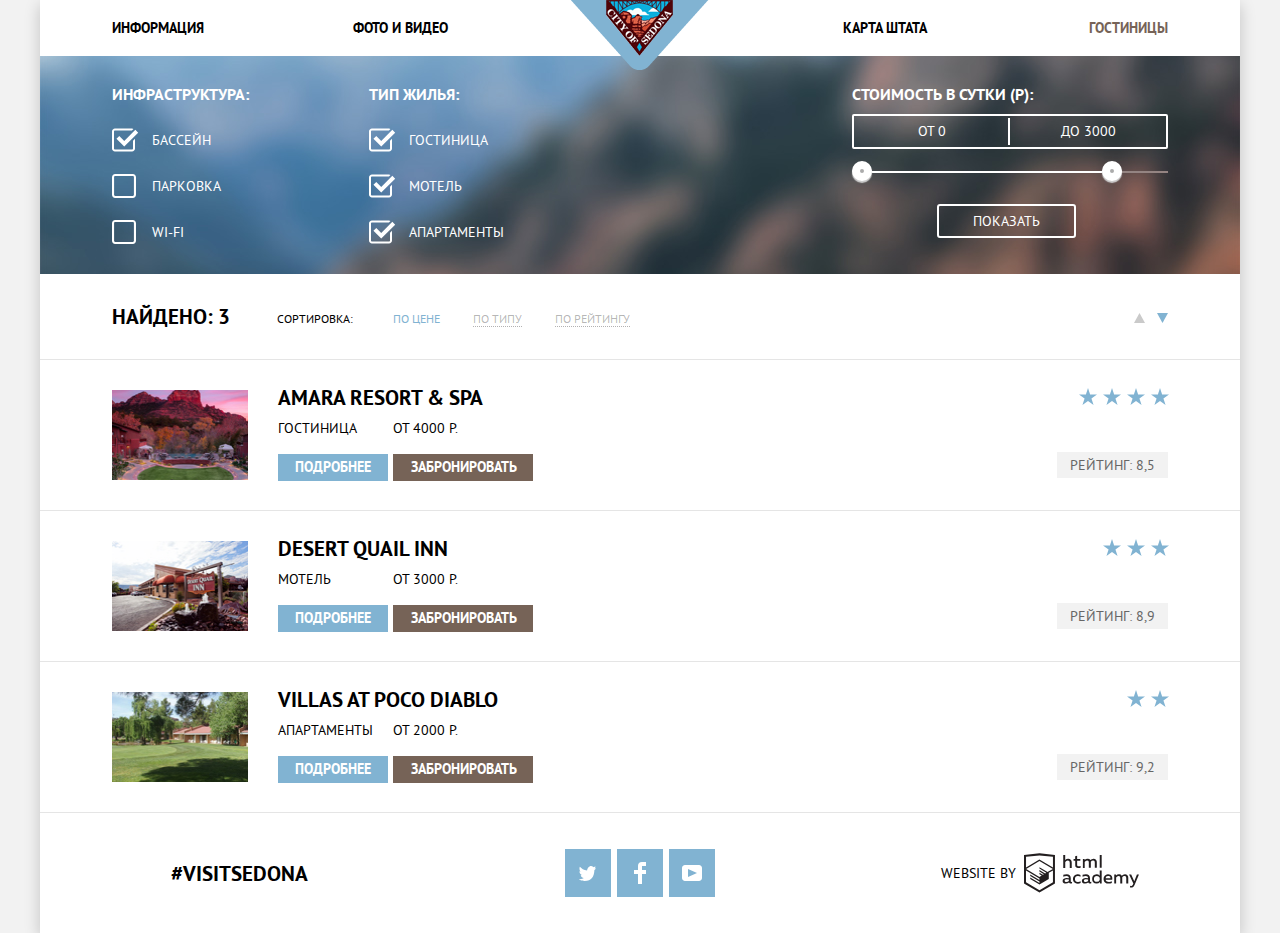
<file: hotels.html>
<!DOCTYPE html>
<html lang="ru">
  <head>
    <meta charset="utf-8">
    <title>HTML Academy: Седона</title>
    <link href="css/normalize.css" rel="stylesheet">
    <link href="css/style.min.css" rel="stylesheet">
  </head>
  <body>

    <header class="main-header">
      <nav class="main-nav">
        <ul class="nav-list">
          <li class="nav-item"><a href="#">Информация</a></li>
          <li class="nav-item"><a href="#">Фото и видео</a></li>
          <li class="nav-item"><a href="#">Карта штата</a></li>
          <li class="nav-item"><a class="active" href="#">Гостиницы</a></li>
        </ul>
        <a href="index.html" rel="home" class="home-link">
          <span class="visually-hidden">Логотип</span>
          <img class="logo" src="img/logo.png" width="138" height="70" alt="Седона">
        </a>
      </nav>
    </header>

    <main class="container">
      <h2 class="visually-hidden">Параметры поиска</h2>
      <form class="search-parameters">
        <div class="search-column">
          <p>Инфраструктура:</p>
          <label class="checkbox">
            <input type="checkbox" name="infrastructure" value="pool" checked class="visually-hidden">
            <span class="checkbox-indicator"></span>
            Бассейн
          </label>
          <label class="checkbox">
            <input type="checkbox" name="infrastructure" value="parking" class="visually-hidden">
            <span class="checkbox-indicator"></span>
            Парковка
          </label>
          <label class="checkbox">
            <input type="checkbox" name="infrastructure" value="wi-fi" class="visually-hidden">
            <span class="checkbox-indicator"></span>
            Wi-Fi
          </label>
        </div>
        <div class="search-column">
          <p>Тип жилья:</p>
            <!--div class="search-condition"-->
            <label class="checkbox">
              <input type="checkbox" name="type" value="hotel" checked class="visually-hidden">
              <span class="checkbox-indicator"></span>
              Гостиница
            </label>
            <label class="checkbox">
              <input type="checkbox" name="type" value="motel" checked class="visually-hidden">
              <span class="checkbox-indicator"></span>
              Мотель
            </label>
            <label class="checkbox">
              <input type="checkbox" name="type" value="apartments" checked class="visually-hidden">
              <span class="checkbox-indicator"></span>
              Апартаменты
            </label>
          <!--/div-->
        </div>
        <div class="search-column">
          <div class="cost-parameters">
            <p>Стоимость в сутки (р):</p>
            <table>
              <tr>
                <td>От 0</td>
                <td>До 3000</td>
              </tr>
            </table>
            <p class="visually-hidden">Цена</p>
            <!--input type="range" name="cost" id="cost" min="0" max="4000"  step="100"-->
            <div class="range-controls">
              <div class="scale">
                <div class="bar"></div>
              </div>
              <div class="toggle toggle-min"></div>
              <div class="toggle toggle-max"></div>
            </div>
            <button class="show-btn" name="search" type="submit" formmethod="get" formtarget="_blank">Показать</button>
          </div>
        </div>
      </form>

      <section class="search-result">
        <h2 class="visually-hidden">Результаты поиска</h2>
        <div class="search-result-container">
          <b class="result-count">Найдено: 3</b>
          <section class="sort-parameters">
            <h2 class="visually-hidden">Параметры сортировки</h2>
            <p>Сортировка:</p>
            <ul class="sort-type">
              <li><a class=active href="#">По цене</a></li>
              <li><a href="#">По типу</a></li>
              <li><a href="#">По рейтингу</a></li>
            </ul>
            <a class="asc" href="#" id="asc">
              <span class="visually-hidden">По возрастанию</span>
              <svg xmlns="http://www.w3.org/2000/svg" width="11" height="10" viewBox="0 0 11 10">
                <path d="M5.5 0L0 10h11z"/>
              </svg>
            </a>
            <a class="desc active" href="#" id="desc">
            <span class="visually-hidden">По убыванию</span>
              <svg xmlns="http://www.w3.org/2000/svg" width="11" height="10" viewBox="0 0 11 10">
                <path d="M5.5 10L0 0h11"/>
              </svg>
            </a>
          </section>
        </div>
        <!--hr-->
        <ul class="result-list">
          <li class="result-item">
            <img src="img/hotel1.jpg" width="136" height="90" alt="Amara Resort & SPA">
            <div class="result-title">
              <h3 class="result-header">Amara Resort & SPA</h3>
              <div class="result-container">
                <p>Гостиница</p>
                <a class="more-btn" href="#">Подробнее</a>
              </div>
              <div class="result-container">
                <p>От 4000 р.</p>
                <a class="reserve-btn" href="#">Забронировать</a>
              </div>
            </div>
            <div class="grade-container">
              <span class="visually-hidden">4 звезды</span>
              <p class="grade">Рейтинг: 8,5</p>
            </div>
          </li>
          <li class="result-item">
            <img src="img/hotel2.jpg" width="136" height="90" alt="Desert Quail INN">
            <div class="result-title">
              <h3 class="result-header">Desert Quail INN</h3>
              <div class="result-container">
                <p>Мотель</p>
                <a class="more-btn" href="#">Подробнее</a>
              </div>
              <div class="result-container">
                <p>От 3000 р.</p>
                <a class="reserve-btn" href="#">Забронировать</a>
              </div>
            </div>
            <div class="grade-container">
              <span class="visually-hidden">3 звезды</span>
              <p class="grade">Рейтинг: 8,9</p>
            </div>
          </li>
          <li class="result-item">
            <img src="img/hotel3.jpg" width="136" height="90" alt="Villas at Poco Diablo">
            <div class="result-title">
              <h3 class="result-header">Villas at Poco Diablo</h3>
              <div class="result-container">
                <p>Апартаменты</p>
                <a class="more-btn" href="#">Подробнее</a>
              </div>
              <div class="result-container">
                <p>От 2000 р.</p>
                <a class="reserve-btn" href="#">Забронировать</a>
              </div>
            </div>
            <div class="grade-container">
              <span class="visually-hidden">2 звезды</span>
              <p class="grade">Рейтинг: 9,2</p>
            </div>
          </li>
        </ul>
      </section>
    </main>

    <footer class="main-footer">
      <div class="footer-wrapper">
        <p class="footer-header">#visitsedona</p>
        <ul class="socials">
          <li>
            <a class="social-btn" href="https://twitter.com/" target="_blank">
              <span class="visually-hidden">Twitter</span>
              <svg xmlns="http://www.w3.org/2000/svg" xmlns:xlink="http://www.w3.org/1999/xlink"
                width="17" height="15" viewBox="0 0 17 15">
                <path fill="#FFF" d="M10.95.144c1.685-.496 2.984.27 3.577
                1.179.673-.231 1.331-.481 2.011-.708a2.345 2.345 0 0 1-.857
                1.768c.685.17 1.304-.491 1.304-.491-.169 1-1.006 1.788-1.563
                2.024-.231 6.75-3.175 11.217-10.077 11.082h-.446c-.41
                0-4.164-.46-4.898-1.887 2.271.196 3.893-.422
                4.693-1.177-.96-.3-2.679-.477-2.979-2.95.349.106.564.228
                1.19.119C1.705 8.247.374 7.53.448 5.33c.285.328
                1.067.536 1.34.472C1.085 5.561-.182 2.442.894.85c1.818 1.854
                3.735 3.606 7.152 3.773C8.254 2.33 9.183.793 10.95.144z"/>
              </svg>
            </a>
          </li>
          <li>
            <a class="social-btn" href="https://www.facebook.com/" target="_blank">
              <span class="visually-hidden">Facebook</span>
              <svg xmlns="http://www.w3.org/2000/svg" width="12"
                height="22" viewBox="0 0 12 22">
                <path fill="#FFF" d="M12 4V0H8a4 4 0 0 0-4
                4v4H0v4h4v10h4V12h4V8H8V4h4z"/>
              </svg>
            </a>
          </li>
          <li>
            <a class="social-btn" href="https://www.youtube.com/" target="_blank">
              <span class="visually-hidden">Youtube</span>
              <svg xmlns="http://www.w3.org/2000/svg" xmlns:xlink="http://www.w3.org/1999/xlink"
                width="20" height="16" viewBox="0 0 20 16">
                <path fill="#FFF" d="M17 0H3C1.35 0 0 1.35 0 3v10c0 1.65 1.35 3 3
                3h14c1.65 0 3-1.35 3-3V3c0-1.65-1.35-3-3-3zM6.027
                11.998V4.002L15.014 8l-8.987 3.998z"/>
              </svg>
            </a>
          </li>
        </ul>

        <div class="footer-copyright">
          <p>Website by</p>
          <a href="https://htmlacademy.ru/intensive/htmlcss" target="_blank" class="logo-htmlacademy">
            <!--img src="img/logo-htmlacademy.svg" width="115" height="42" alt="HTML Academy"-->
            <svg xmlns="http://www.w3.org/2000/svg" viewBox="0 0 108.08 36.85" width="115" height="40">
              <!--title>logo-htmlacademy-small1</title-->
              <path d="M44.61,26.88a2,2,0,0,0,.55-0.1v1.33a3.25,3.25,0,0,1-1.18.21,1.67,1.67,0,0,1-1.67-1,4.84,4.84,0,0,1-3.14,1.08c-1.51,0-2.91-.83-2.91-2.55,0-2.13,2-2.79,3.71-2.79a11.08,11.08,0,0,1,2.17.25v-0.3c0-1-.76-1.77-2.19-1.77a7.42,7.42,0,0,0-3,.64v-1.7a10.21,10.21,0,0,1,3.19-.55c2.36,0,3.81,1.12,3.81,3.65v3a0.54,0.54,0,0,0,.49.59h0.17Zm-6.44-1.13A1.35,1.35,0,0,0,39.63,27h0.11a3.39,3.39,0,0,0,2.41-1V24.58a9.72,9.72,0,0,0-1.81-.21c-1,0-2.16.33-2.16,1.38h0Zm12.36-6.11a5,5,0,0,1,2.57.64V22a4.08,4.08,0,0,0-2.3-.7,2.75,2.75,0,1,0,0,5.49,5,5,0,0,0,2.43-.64v1.71a6.27,6.27,0,0,1-2.76.57A4.21,4.21,0,0,1,46,24.51q0-.21,0-0.41a4.32,4.32,0,0,1,4.18-4.46h0.38Zm12.17,7.24a2,2,0,0,0,.55-0.1v1.33a3.25,3.25,0,0,1-1.18.21,1.67,1.67,0,0,1-1.67-1,4.84,4.84,0,0,1-3.14,1.08c-1.51,0-2.91-.83-2.91-2.55,0-2.13,2-2.79,3.71-2.79a11.08,11.08,0,0,1,2.17.25v-0.3c0-1-.76-1.77-2.19-1.77a7.42,7.42,0,0,0-3,.64v-1.7a10.21,10.21,0,0,1,3.19-.55c2.36,0,3.81,1.12,3.81,3.65v3a0.54,0.54,0,0,0,.49.59h0.17Zm-6.44-1.13A1.35,1.35,0,0,0,57.73,27h0.11a3.39,3.39,0,0,0,2.41-1V24.58a9.72,9.72,0,0,0-1.81-.21c-1.06,0-2.16.33-2.16,1.38h0ZM73,16V28.2H71.35V26.88a3.88,3.88,0,0,1-3.19,1.54,4.4,4.4,0,0,1,0-8.78,3.81,3.81,0,0,1,3,1.3V16H73Zm-4.53,5.22a2.76,2.76,0,1,0,0,5.52A2.86,2.86,0,0,0,71.15,25V23A2.91,2.91,0,0,0,68.49,21.27ZM79,19.64c3.31,0,4.46,2.68,3.92,5.09H76.7c0.21,1.5,1.67,2.11,3.19,2.11a6.11,6.11,0,0,0,2.64-.59v1.6a7.14,7.14,0,0,1-3,.57C77,28.42,74.78,27,74.78,24a4.18,4.18,0,0,1,4-4.39H79Zm0.09,1.54a2.28,2.28,0,0,0-2.44,2.1v0.06H81.3A2,2,0,0,0,79.13,21.18Zm5.73,7V19.87h1.65v1a3.81,3.81,0,0,1,2.78-1.27A2.86,2.86,0,0,1,91.89,21a4.12,4.12,0,0,1,2.91-1.33A3.06,3.06,0,0,1,98,23V28.2h-1.9V23.05a1.59,1.59,0,0,0-1.42-1.75H94.42a2.8,2.8,0,0,0-2.07,1.12V28.2h-1.9V23.05A1.59,1.59,0,0,0,89,21.31H88.8a3,3,0,0,0-2.21,1.29v5.63H84.86Zm21.31-8.33h1.9l-3.91,9.46c-0.9,2.17-2.09,2.86-3.35,2.86a4.76,4.76,0,0,1-1.1-.14V30.46a2.86,2.86,0,0,0,.85.12c0.9,0,1.58-.64,2.07-1.9l0.17-.42-4-8.4h2l2.86,6.29ZM38.73,1.46V6.22a3.81,3.81,0,0,1,2.7-1.14,3.25,3.25,0,0,1,3.44,3.4v5.15H43V8.72a1.81,1.81,0,0,0-1.61-2h-0.3a2.93,2.93,0,0,0-2.32,1.39v5.52h-1.9V1.46h1.9ZM49.94,2.31v3h3V6.91h-3v3.81c0,1.1.5,1.46,1.58,1.46a4.49,4.49,0,0,0,1.69-.33v1.6A6.8,6.8,0,0,1,51,13.8a2.55,2.55,0,0,1-2.86-2.74V6.89H46.58V5.26h1.5V2.74Zm5.4,11.31V5.28H57v1A3.81,3.81,0,0,1,59.77,5a2.86,2.86,0,0,1,2.6,1.33A4.12,4.12,0,0,1,65.28,5,3.06,3.06,0,0,1,68.44,8.4v5.21h-1.9V8.46a1.59,1.59,0,0,0-1.42-1.75H64.89a2.8,2.8,0,0,0-2.07,1.12v5.78h-1.9V8.46A1.59,1.59,0,0,0,59.5,6.71H59.27A3,3,0,0,0,57.06,8v5.63H55.34ZM71.17,1.45H73V13.6H71.17V1.45ZM14.71,0H14.55L0,1.54V28.21l14.55,8.66,14.55-8.66V1.54Zm12.5,27.1L14.55,34.64,1.9,27.12V16.18l12.59,7.5V25L5.86,19.9v1.31l8.68,5.21v1.39L5.87,22.65V24l8.68,5.21,8.75-5.24V18.31L27.2,16V27.12Zm0-12.53-3.48,2-1.6,1L14.51,13v1.31L21,18.23H21l-0.14.09-1,.54-5.37-3.2V17l4.24,2.52-1,.67-3.2-1.9v1.31l2.1,1.24L14.5,22.1,2,14.65,14.51,7.11Zm0-1.32L14.49,5.76,1.91,13.25v-10L14.56,1.92,27.21,3.25v10h0Z" transform="translate(0 -0.02)" fill="#231f20"/>
            </svg>
          </a>
        </div>
      </div>
    </footer>

    <script src="js/scripts.js"></script>

  </body>
</html>
</file>
<file: css/style.min.css>
@font-face{font-family:"PT Sans";font-style:normal;font-weight:400;src:local("PT Sans Regular"),local("PTSans-Regular"),url(../fonts/ptsans.woff2) format("woff2"),url(../fonts/ptsans.woff) format("woff")}@font-face{font-family:"PT Sans";font-style:normal;font-weight:700;src:local("PT Sans Bold"),local("PTSans-Bold"),url(../fonts/ptsansbold.woff2) format("woff2"),url(../fonts/ptsansbold.woff) format("woff")}body{position:relative;padding:0;min-width:1200px;max-width:1200px;margin:0 auto;-webkit-box-sizing:border-box;box-sizing:border-box;font-family:"PT Sans","Arial",sans-serif;font-size:14px;line-height:21px;color:#000;text-transform:uppercase;text-align:center;background-color:#f2f2f2;-webkit-box-shadow:0 5px 15px rgba(0,1,1,.2);box-shadow:0 5px 15px rgba(0,1,1,.2)}a{text-decoration:none}img{max-width:100%;min-height:auto}.features-header b,.search button{font-size:21px;font-weight:700}.main-header{padding-left:6%;padding-right:6%;background-color:#fff}.search{display:-webkit-box;display:-ms-flexbox;display:flex;-webkit-box-orient:vertical;-webkit-box-direction:normal;-ms-flex-direction:column;flex-direction:column;background-color:#fff}.search div:nth-child(2){position:relative}.main-nav{position:relative}.nav-item{display:-webkit-box;display:-ms-flexbox;display:flex;-webkit-box-orient:vertical;-webkit-box-direction:normal;-ms-flex-direction:column;flex-direction:column;-webkit-box-pack:center;-ms-flex-pack:center;justify-content:center;-webkit-box-align:start;-ms-flex-align:start;align-items:flex-start;width:20%;min-height:56px}.nav-item:nth-child(2){margin-left:30px}.nav-item:nth-child(3),.nav-item:nth-child(4){-webkit-box-align:end;-ms-flex-align:end;align-items:flex-end}.nav-item:nth-child(3){margin-left:auto;margin-right:30px}.nav-item:nth-child(4){width:20%}.nav-item a{font-family:inherit;line-height:26px;font-weight:700;color:#000}.nav-item a:focus,.nav-item a:hover{color:#81b3d2}.nav-item a:active{color:rgba(0,0,0,.3)}.nav-item a.active{color:#766357}.logo{position:absolute;top:0;right:calc(50% - 69px)}.home-link:active .logo,.home-link:focus .logo{outline:auto}.features{display:-webkit-box;display:-ms-flexbox;display:flex;-ms-flex-wrap:wrap;flex-wrap:wrap;background-color:#fff}.features-list{background-color:#eee}.features-item{display:-webkit-box;display:-ms-flexbox;display:flex;-webkit-box-orient:vertical;-webkit-box-direction:normal;-ms-flex-direction:column;flex-direction:column;-webkit-box-align:center;-ms-flex-align:center;align-items:center;width:33.33%;min-height:256px;-webkit-box-sizing:border-box;box-sizing:border-box}.features-list .features-item{width:33.3333%}.features-headline{width:39%;margin-top:47px;margin-bottom:23px;font-size:21px;line-height:21px;font-weight:700}.features-item .paragraph{margin-left:4px}.features-item p{display:block;margin:0;width:76%;padding-bottom:22px}.bridge-img,.city-img{width:66.67%;-o-object-fit:cover;object-fit:cover;-o-object-position:0 -76px;object-position:0 -76px}.features div.features-item{max-width:100%;color:#fff;background-color:#81b3d2}.benefits-list,.features-list{display:-webkit-box;display:-ms-flexbox;display:flex;-ms-flex-wrap:wrap;flex-wrap:wrap;-webkit-box-pack:flex-start;-ms-flex-pack:flex-start;justify-content:flex-start;padding:0;margin:0;width:100%;list-style:none}.nav-list,.result-list{display:-webkit-box;display:-ms-flexbox;display:flex;-ms-flex-wrap:wrap;flex-wrap:wrap;padding:0;margin:0;width:100%;list-style:none}.benefits-item,.nav-list,.result-list{-webkit-box-pack:flex-start;-ms-flex-pack:flex-start;justify-content:flex-start}.benefits-item{display:-webkit-box;display:-ms-flexbox;display:flex;-webkit-box-orient:vertical;-webkit-box-direction:normal;-ms-flex-direction:column;flex-direction:column;-webkit-box-pack:start;-ms-flex-pack:start;-webkit-box-align:center;-ms-flex-align:center;align-items:center;position:relative;width:33.3333%;min-height:330px;-webkit-box-sizing:border-box;box-sizing:border-box;padding-top:46px;vertical-align:top;letter-spacing:.07px}.benefits-item:nth-child(1)::before,.benefits-item:nth-child(2)::before,.benefits-item:nth-child(3)::before{content:"";position:absolute;top:60px;left:162px;width:75px;height:75px;background-image:url(../img/icon-1.svg);background-repeat:no-repeat;background-position:0 0}.benefits-item:nth-child(2)::before,.benefits-item:nth-child(3)::before{top:61px;left:158px;background-image:url(../img/icon-3.svg)}.benefits-item:nth-child(3)::before{top:56px;left:169px;height:77px;background-image:url(../img/icon-2.svg)}.benefits-item p{width:75%;margin-bottom:20px}.benefits-item .benefits-header{margin-top:115px;margin-bottom:10px;font-size:21px;font-weight:700}.search-title{display:-webkit-box;display:-ms-flexbox;display:flex;-webkit-box-orient:vertical;-webkit-box-direction:normal;-ms-flex-direction:column;flex-direction:column;-webkit-box-align:center;-ms-flex-align:center;align-items:center;width:100%;min-height:200px;margin-left:auto;margin-right:auto}.search-header{margin-top:50px;margin-bottom:24px;font-size:30px;line-height:36px}.search-title p{display:block;width:40%;margin:0 0 133px;line-height:24px}.search button,.search form{line-height:26px}.title{-webkit-box-orient:vertical;-ms-flex-direction:column;flex-direction:column;-webkit-box-pack:center;-ms-flex-pack:center;justify-content:center;-webkit-box-align:center;-ms-flex-align:center;align-items:center;background-image:url(../img/Angle.png),url(../img/Sedona.jpg);background-repeat:no-repeat;background-size:contain,100% auto;background-position:bottom,0 -82px;background-color:#3e6a8d}.features-header,.search-column,.search-parameters,.title{display:-webkit-box;display:-ms-flexbox;display:flex;-webkit-box-direction:normal}.features-header{-webkit-box-orient:vertical;-ms-flex-direction:column;flex-direction:column;-webkit-box-align:center;-ms-flex-align:center;align-items:center;width:100%;padding:0 calc(50% - 250px);margin-bottom:37px;line-height:26px}.features-header b{max-width:490px;margin-top:60px}.features-header p{margin-top:27px;margin-bottom:14px}.search-column,.search-parameters{justify-content:flex-start;-webkit-box-sizing:border-box;box-sizing:border-box}.search-parameters{width:100%;min-height:218px;padding-left:6%;padding-right:6%;color:#fff;line-height:21px;background-image:url(../img/background.jpg);background-repeat:no-repeat;background-size:100% auto;background-position:0 -55px;background-color:#3e6a8d;-webkit-box-orient:horizontal;-ms-flex-direction:row;flex-direction:row;-webkit-box-pack:start;-ms-flex-pack:start}.search-column{-webkit-box-orient:vertical;-ms-flex-direction:column;flex-direction:column;-webkit-box-pack:flex-start;-ms-flex-pack:flex-start;-webkit-box-align:flex-start;-ms-flex-align:flex-start;align-items:flex-start;margin-top:28px;margin-bottom:28px}.search-column:nth-child(1){margin-right:120px}.search-column:nth-child(3){margin-left:auto}.search-column p{margin:0}.search-column .checkbox{position:relative;margin-top:25px;padding-left:40px;cursor:pointer}.checkbox-indicator{position:absolute;top:-2px;left:0;width:27px;height:24px}.checkbox input[type=checkbox]:checked+.checkbox-indicator{background-image:url(../img/checkbox-on.svg);background-repeat:no-repeat;background-position:left top;background-size:27px 24px}.checkbox input[type=checkbox]:not(:checked)+.checkbox-indicator{background-image:url(../img/checkbox-off.svg);background-repeat:no-repeat;background-position:left top;background-size:24px 24px}.checkbox input[type=checkbox]:checked:disabled+.checkbox-indicator{background-image:url(../img/checkbox-on-disabled.svg)}.checkbox input[type=checkbox]:disabled:not(:checked)+.checkbox-indicator{background-image:url(../img/checkbox-off-disabled.svg)}.checkbox input[type=checkbox]:focus+.checkbox-indicator{outline:auto}.map{display:-webkit-box;display:-ms-flexbox;display:flex;width:100%;min-height:472px;background-image:url(../img/map.jpg);background-repeat:no-repeat;background-size:auto;background-position:top}.form{position:absolute;top:-86px;left:315px;width:570px;min-height:570px;z-index:1}.search-form{-webkit-box-orient:vertical;-webkit-box-direction:normal;-ms-flex-direction:column;flex-direction:column;-webkit-box-pack:start;-ms-flex-pack:start;justify-content:flex-start;-ms-flex-wrap:wrap;flex-wrap:wrap;width:570px;padding-top:55px;font-family:inherit;font-weight:700;text-align:left;background-color:#fff;-webkit-box-shadow:0 7px 15px rgba(0,1,1,.15);box-shadow:0 7px 15px rgba(0,1,1,.15)}.count-wrapper,.search-form,.search-item{display:-webkit-box;display:-ms-flexbox;display:flex;-webkit-box-align:center;-ms-flex-align:center;align-items:center}.search-item{margin-bottom:30px;width:460px}.count-wrapper{width:320px;margin-left:-2px;text-align:center}.count-wrapper:nth-child(2) label{margin-left:52px}.adult-count.minus,.child-count.minus{margin-left:auto;font-weight:700}.search-item input{display:inline-block;width:38px;min-height:38px;-webkit-box-sizing:border-box;box-sizing:border-box;border:0;color:#000;font-family:inherit;font-weight:700;text-align:center;vertical-align:center;background-color:#f2f2f2}.search-item input[type=text]{margin-left:auto;text-align:left;text-indent:12px}.count-wrapper input[type=text]{margin-left:0;text-align:left}.search-item input:hover{background-color:#ebebeb}.search-item input:focus{background-color:#fff;border:2px solid #e5e5e5}.search-item .calendar,.search-item button{width:38px;height:38px;background-color:#f2f2f2}.search-item button{font-size:21px;font-weight:inherit;text-align:inherit;border:0;color:#a9a9a9}.search-item .calendar{padding:8px;background-image:url(../img/calendar.svg);background-repeat:no-repeat;background-position:center}.search-item .calendar:focus,.search-item .calendar:hover{background-image:url(../img/calendar-black.svg)}.search-item .calendar:active{background-image:url(../img/calendar-active.svg)}.search-item:nth-child(1) input,.search-item:nth-child(2) input{width:310px}.search-item:nth-child(1) label,.search-item:nth-child(2) label{text-align:justify;display:-webkit-box;display:-ms-flexbox;display:flex;-webkit-box-align:stretch;-ms-flex-align:stretch;align-items:stretch}.search-item button:focus,.search-item button:hover{color:#000}.search-item button:active{color:#81b3d2}.form-header{-webkit-box-sizing:border-box;box-sizing:border-box;width:100%;padding-top:30px;padding-bottom:30px;font-size:21px;line-height:26px;font-weight:700;color:#fff;text-transform:inherit;font-family:inherit;background-color:#766357;border:0}.form-header:focus,.form-header:hover{background-color:#604e43}.form-header:active{color:rgba(255,255,255,.3);background-color:#503e33}.search-form label{margin-left:3px}.search-btn{min-height:58px;margin-top:23px;margin-bottom:55px;padding-left:195px;padding-right:195px;font-family:inherit;font-size:21px;font-weight:inherit;text-transform:uppercase;color:#fff;background-color:#81b3d2;border:0}.search-btn:focus,.search-btn:hover{background-color:#669ec0}.search-btn:active{color:rgba(255,255,255,.3);background-color:#5496bd}.welcome{padding-top:76px;padding-bottom:12px}.sedona{padding-top:52px;padding-bottom:55px}.slogan{padding-bottom:80px}.cost-parameters p,.search-parameters p{margin:0;font-size:16px;font-weight:700}.cost-parameters p{margin:0 0 9px;text-align:left}.cost-parameters table{border:2px solid #fff;border-radius:2px}.cost-parameters td{width:150px;padding-top:3px;padding-bottom:3px}.cost-parameters td:first-child{border-right:2px solid #fff}.range-controls{display:-webkit-box;display:-ms-flexbox;display:flex;-webkit-box-orient:vertical;-webkit-box-direction:normal;-ms-flex-direction:column;flex-direction:column;-webkit-box-pack:center;-ms-flex-pack:center;justify-content:center;position:relative;height:46px;padding-left:10px;background-color:transparent}.range-controls .scale{height:2px;background:#948482}.range-controls .bar{width:85%;height:2px;background:#fff}.range-controls .toggle{position:absolute;top:12px;left:0;width:4px;height:4px;cursor:pointer;border:8px solid #fff;border-radius:50%;background:#ababab;-webkit-box-shadow:0 2px 1px 0 #cfcfcf;box-shadow:0 2px 1px 0 #cfcfcf}.range-controls .toggle:focus,.range-controls .toggle:hover{border:10px solid #fff}.range-controls .toggle-min{left:0}.range-controls .toggle-max{left:250px}.sort-parameters{font-size:12px;line-height:18px}.sort-type a{color:rgba(0,0,0,.3);border-bottom-width:1px;border-bottom-color:rgba(0,0,0,.3);border-bottom-style:dotted}.sort-type a:focus,.sort-type a:hover{color:#81b3d2;border-bottom-color:#81b3d2}.sort-type a.active,.sort-type a:active{color:#000;text-decoration:none;border:0}.sort-type a.active{color:#81b3d2}.desc.active path{fill:#81b3d2}.result-header:focus,.result-header:hover{color:#81b3d2}.result-header:active{color:#cacaca}.more-btn{margin-right:5px;padding:3px 17px;color:#fff;font-weight:700;background-color:#81b3d2}.more-btn:focus,.more-btn:hover{background-color:#669ec0}.more-btn:active{color:rgba(255,255,255,.3);background-color:#5496bd}.reserve-btn{padding:3px 16px 3px 18px;color:#fff;font-weight:700;background-color:#766357}.reserve-btn:focus,.reserve-btn:hover{background-color:#604e43}.reserve-btn:active{color:rgba(255,255,255,.3);background-color:#503e33}.show-btn{display:block;margin-top:9px;margin-left:85px;-webkit-box-sizing:border-box;box-sizing:border-box;padding:7px 34px;font-family:inherit;font-size:14px;text-transform:uppercase;color:#fff;background-color:transparent;border:2px solid #fff;border-radius:3px}.show-btn:focus,.show-btn:hover{color:#000;background-color:#fff}.visually-hidden{position:absolute;width:1px;min-height:1px;margin:-1px;border:0;padding:0;clip:rect(0 0 0 0);overflow:hidden}.footer-wrapper,.main-footer{display:-webkit-box;display:-ms-flexbox;display:flex}.footer-wrapper{-webkit-box-align:center;-ms-flex-align:center;align-items:center;width:100%;min-height:120px;background-color:#fff}.main-footer{-webkit-box-orient:vertical;-webkit-box-direction:normal;-ms-flex-direction:column;flex-direction:column}.footer-header{margin:0;width:33.3333%;font-size:21px;font-weight:700}.social-btn,.socials{display:-webkit-box;display:-ms-flexbox;display:flex;-webkit-box-pack:center;-ms-flex-pack:center;justify-content:center;-webkit-box-align:center;-ms-flex-align:center;align-items:center}.socials{-ms-flex-wrap:wrap;flex-wrap:wrap;padding:0;list-style:none;margin:0 auto 0 0;width:33.3333%}.social-btn{margin:3px;width:46px;height:48px;background-color:#81b3d2}.social-btn:focus,.social-btn:hover{background-color:#669ec0}.social-btn:active{background-color:#5496bd}.social-btn:active svg{fill-opacity:.3}.footer-copyright{-webkit-box-pack:center;-ms-flex-pack:center;justify-content:center;-webkit-box-align:center;-ms-flex-align:center;align-items:center;width:33.3334%;margin-left:auto;line-height:26px}.footer-copyright p{display:-webkit-box;display:-ms-flexbox;display:inline-block;margin-right:8px;vertical-align:top}.footer-copyright,.footer-copyright a{display:-webkit-box;display:-ms-flexbox;display:flex}.logo-htmlacademy:hover path{fill:#81b3d2}.logo-htmlacademy:focus path{fill:#bdbbbc}.search-result,.search-result-container{display:-webkit-box;display:-ms-flexbox;display:flex}.search-result{-webkit-box-orient:vertical;-webkit-box-direction:normal;-ms-flex-direction:column;flex-direction:column;width:100%;background-color:#fff}.search-result-container{-webkit-box-pack:start;-ms-flex-pack:start;justify-content:flex-start;-webkit-box-align:center;-ms-flex-align:center;align-items:center;min-height:85px;padding-left:6%;padding-right:6%;border-bottom:1px solid #e5e5e5}.result-count{-webkit-box-align:baseline;-ms-flex-align:baseline;align-items:baseline;width:195px;font-size:21px;font-weight:700;line-height:26px}.result-count,.sort-parameters,.sort-type{display:-webkit-box;display:-ms-flexbox;display:flex}.sort-parameters{-webkit-box-pack:start;-ms-flex-pack:start;justify-content:flex-start;-webkit-box-align:center;-ms-flex-align:center;align-items:center;margin-top:5px;width:100%}.sort-parameters p{margin-right:40px;text-align:left}.sort-type{-ms-flex-wrap:wrap;flex-wrap:wrap;width:250px;padding:0;list-style:none}.sort-type li:nth-child(2),.sort-type li:nth-child(3){margin-left:33px}.sort-parameters .asc{margin-left:auto;margin-right:12px}.asc path,.desc path{fill:#cacaca}.asc:focus path,.asc:hover path,.desc:focus path,.desc:hover path{fill:#000}.asc:active path,.desc:active path{fill:#81b3d2}.result-item,.result-title{display:-webkit-box;display:-ms-flexbox;display:flex;-ms-flex-wrap:wrap;flex-wrap:wrap}.result-item{padding-left:6%;padding-right:6%;border-bottom:1px solid #e5e5e5;-webkit-box-align:center;-ms-flex-align:center;align-items:center;width:100%;min-height:150px}.result-title{-webkit-box-pack:start;-ms-flex-pack:start;justify-content:flex-start;-webkit-box-align:start;-ms-flex-align:start;align-items:flex-start;width:265px;min-height:93px;margin-left:30px;margin-bottom:5px}.result-header{margin:0;width:100%;font-size:21px;font-weight:700;line-height:26px}.result-container,.result-header,.result-title p{display:-webkit-box;display:-ms-flexbox;display:flex}.result-container{-webkit-box-orient:vertical;-webkit-box-direction:normal;-ms-flex-direction:column;flex-direction:column;min-height:62px;margin-top:7px}.result-title p{margin:0 10px 0 0}.result-title>p{width:111px;margin-right:5px}.more-btn,.reserve-btn{display:block;position:relative;top:15px}.grade-container{display:-webkit-box;display:-ms-flexbox;display:flex;-webkit-box-orient:vertical;-webkit-box-direction:normal;-ms-flex-direction:column;flex-direction:column;-webkit-box-pack:space-between;-ms-flex-pack:space-between;justify-content:space-between;position:relative;margin-left:auto;margin-top:25px;margin-bottom:30px;min-height:90px}.grade{display:block;position:relative;top:50px;margin-bottom:0;width:100%;padding:3px 13px 2px;-webkit-box-sizing:border-box;box-sizing:border-box;color:#666;background-color:#f2f2f2}.grade-container::before{content:"";position:absolute;top:0;right:-4px;height:17px;background-image:url(../img/star.svg);background-repeat:repeat-x;background-size:24px 17px}.result-item:nth-child(1) .grade-container::before{width:96px}.result-item:nth-child(2) .grade-container::before{width:72px}.result-item:nth-child(3) .grade-container::before{width:48px}.form-show{-webkit-animation-fill-mode:forwards;animation-fill-mode:forwards;-webkit-animation-name:bounce-reverse;animation-name:bounce-reverse;-webkit-animation-duration:1s;animation-duration:1s}.form-error{-webkit-animation-name:shake;animation-name:shake;-webkit-animation-duration:.6s;animation-duration:.6s}.form-close{position:relative;-webkit-animation-fill-mode:forwards;animation-fill-mode:forwards;-webkit-animation-name:bounce;animation-name:bounce;-webkit-animation-duration:1s;animation-duration:1s}@-webkit-keyframes bounce{0%{-webkit-transform:translateY(0);transform:translateY(0);opacity:1}to{-webkit-transform:translateY(-100px);transform:translateY(-100px);opacity:0;z-index:-1}}@keyframes bounce{0%{-webkit-transform:translateY(0);transform:translateY(0);opacity:1}to{-webkit-transform:translateY(-100px);transform:translateY(-100px);opacity:0;z-index:-1}}@-webkit-keyframes shake{0%,to{-webkit-transform:translateX(0);transform:translateX(0)}10%,30%,50%,70%,90%{-webkit-transform:translateX(-10px);transform:translateX(-10px)}20%,40%,60%,80%{-webkit-transform:translateX(10px);transform:translateX(10px)}}@keyframes shake{0%,to{-webkit-transform:translateX(0);transform:translateX(0)}10%,30%,50%,70%,90%{-webkit-transform:translateX(-10px);transform:translateX(-10px)}20%,40%,60%,80%{-webkit-transform:translateX(10px);transform:translateX(10px)}}@-webkit-keyframes bounce-reverse{0%{-webkit-transform:translateY(-100px);transform:translateY(-100px);opacity:0}to{-webkit-transform:translateY(0);transform:translateY(0);opacity:1}}@keyframes bounce-reverse{0%{-webkit-transform:translateY(-100px);transform:translateY(-100px);opacity:0}to{-webkit-transform:translateY(0);transform:translateY(0);opacity:1}}
</file>
